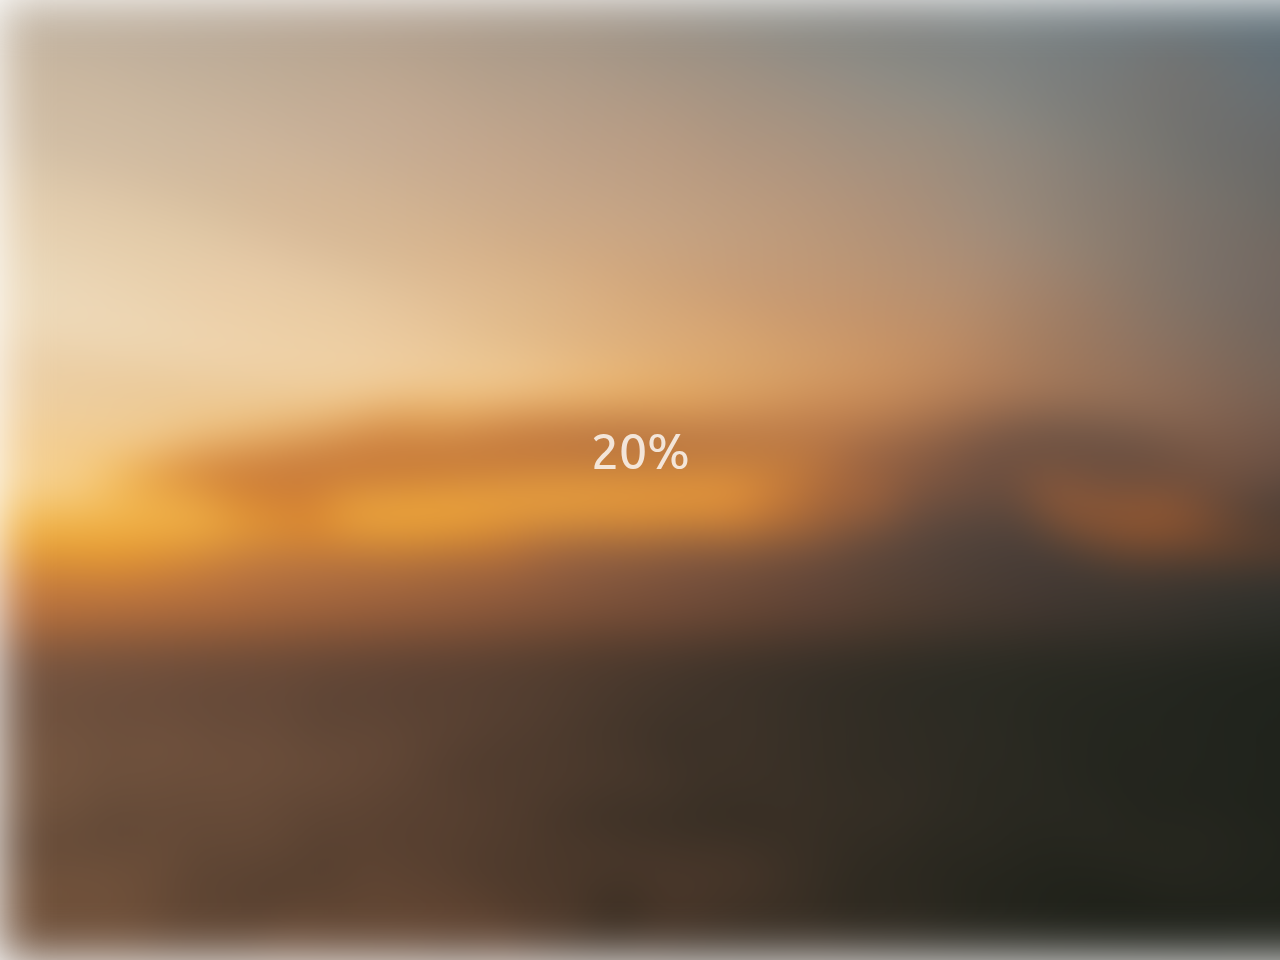
<file: blurry_loading/index.html>
<!DOCTYPE html>
<html lang="en">
  <head>
    <meta charset="UTF-8" />
    <meta http-equiv="X-UA-Compatible" content="IE=edge" />
    <meta name="viewport" content="width=device-width, initial-scale=1.0" />
    <link rel="stylesheet" href="style.css" />
    <title>Blurry Loading</title>
  </head>
  <body>
    <section class="bg"></section>
    <div class="loading-text">0%</div>
    <script src="script.js"></script>
  </body>
</html>
</file>
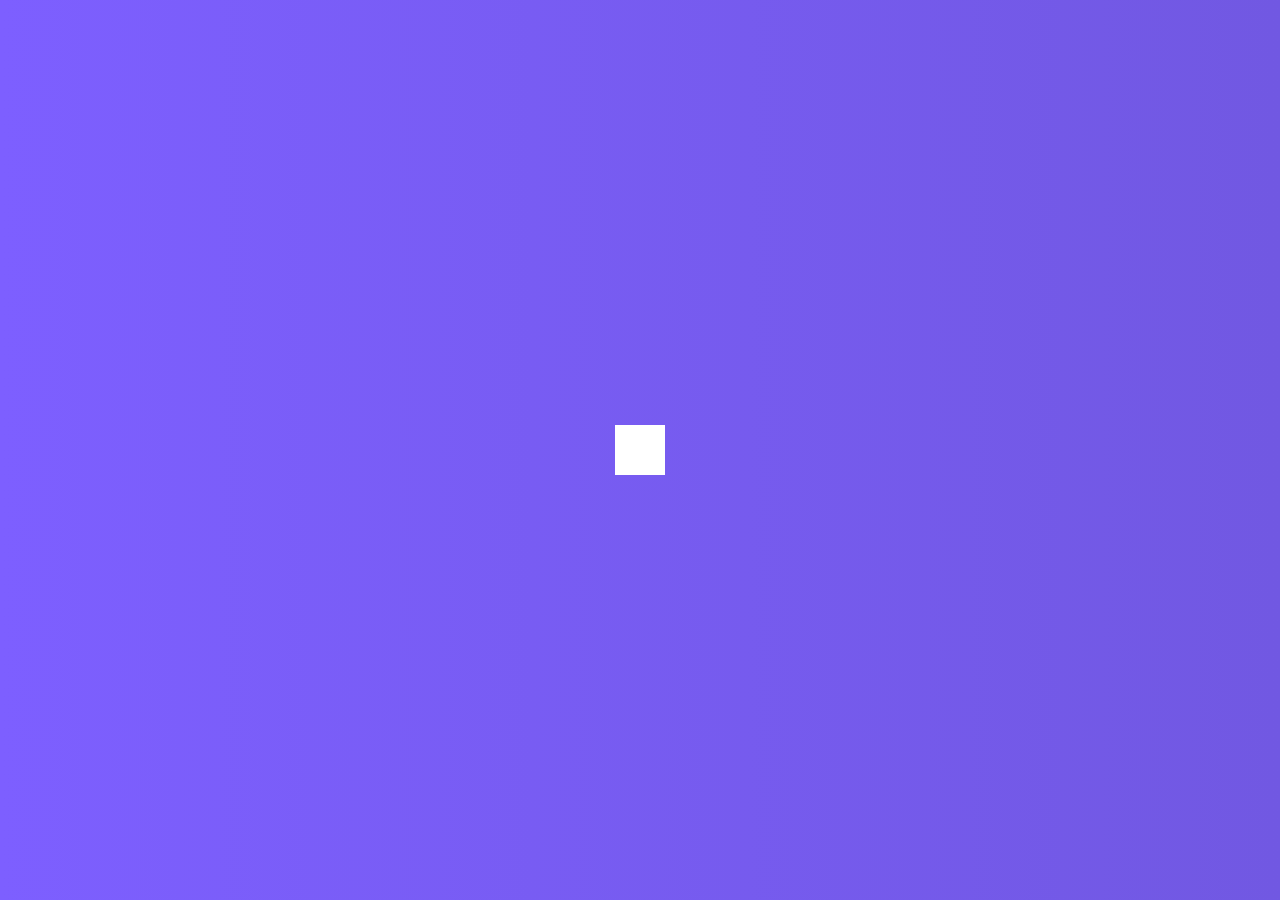
<file: hidden_search/index.html>
<!DOCTYPE html>
<html lang="en">
  <head>
    <meta charset="UTF-8" />
    <meta http-equiv="X-UA-Compatible" content="IE=edge" />
    <meta name="viewport" content="width=device-width, initial-scale=1.0" />
    <link
      rel="stylesheet"
      href="https://cdnjs.cloudflare.com/ajax/libs/font-awesome/5.14.0/css/all.min.css"
      integrity="sha512-1PKOgIY59xJ8Co8+NE6FZ+LOAZKjy+KY8iq0G4B3CyeY6wYHN3yt9PW0XpSriVlkMXe40PTKnXrLnZ9+fkDaog=="
      crossorigin="anonymous"
    />
    <link rel="stylesheet" href="style.css" />
    <title>Hidden Search</title>
  </head>
  <body>
    <div class="search">
      <input type="text" class="input" placeholder="Search..." />
      <button class="btn">
        <i class="fas fa-search"></i>
      </button>
    </div>
    <script src="script.js"></script>
  </body>
</html>
</file>
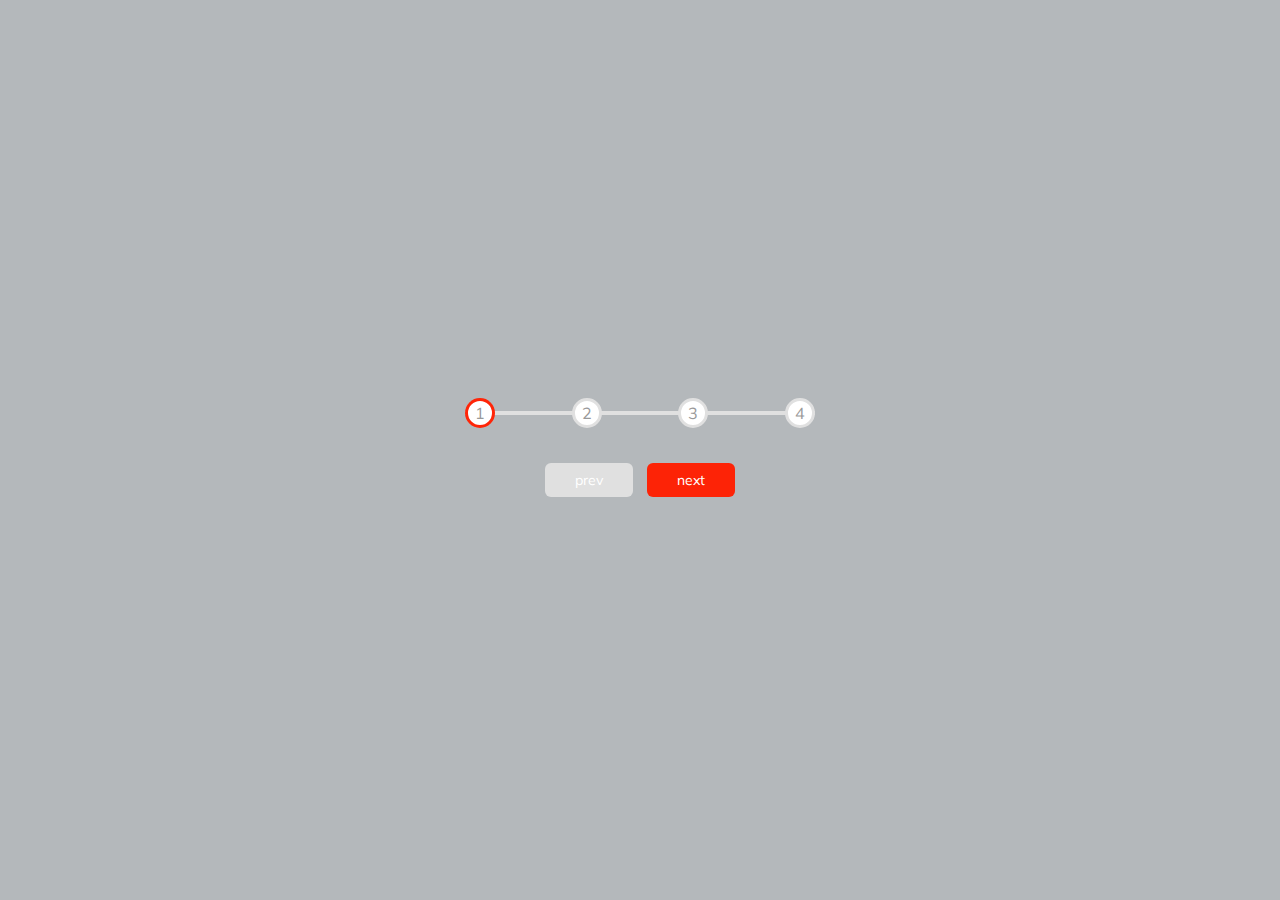
<file: progress_steps/index.html>
<!DOCTYPE html>
<html lang="en">
  <head>
    <meta charset="UTF-8" />
    <meta http-equiv="X-UA-Compatible" content="IE=edge" />
    <meta name="viewport" content="width=device-width, initial-scale=1.0" />
    <link rel="stylesheet" href="style.css" />
    <title>Progress Steps</title>
  </head>
  <body>
    <div class="container">
      <div class="progress-container">
        <div class="progress" id="progress"></div>
        <div class="circle active">1</div>
        <div class="circle">2</div>
        <div class="circle">3</div>
        <div class="circle">4</div>
      </div>

      <button class="btn" id="prev" disabled>prev</button>
      <button class="btn" id="next">next</button>
    </div>
    <script src="script.js"></script>
  </body>
</html>
</file>
<file: blurry_loading/style.css>
@import url("https://fonts.googleapis.com/css2?family=Ubuntu");

* {
  box-sizing: border-box;
}

body {
  font-family: "Ubuntu", sans-serif;
  display: flex;
  flex-direction: column;
  justify-content: center;
  align-items: center;
  height: 100vh;
  margin: 0;
  overflow: hidden;
}

.bg {
  background: url("./asset/thai-an-7esp-3K0z28-unsplash.jpg") no-repeat center
    center/cover;
  position: absolute;
  top: 0;
  left: 0;
  width: calc(100vw + 60px);
  height: calc(100vh + 60px);
  z-index: -1;
  filter: blur(30px);
}

.loading-text {
  font-size: 50px;
  color: white;
}
</file>
<file: hidden_search/style.css>
@import url("https://fonts.googleapis.com/css2?family=Roboto:wght@400;700&display=swap");

* {
  box-sizing: border-box;
}

body {
  background-image: linear-gradient(90deg, #7d5fff, #7158e2);
  font-family: "Roboto", sans-serif;
  display: flex;
  flex-direction: column;
  justify-content: center;
  align-items: center;
  height: 100vh;
  margin: 0;
  overflow: hidden;
}

.search {
  position: relative;
  height: 50px;
}

.search .input {
  background-color: white;
  border: 0;
  font-size: 18px;
  padding: 15px;
  height: 50px;
  width: 50px;
  transition: widht 0.3s ease;
}

.btn {
  background-color: white;
  border: 0;
  cursor: pointer;
  font-size: 24px;
  position: absolute;
  top: 0;
  left: 0;
  height: 50px;
  width: 50px;
  transition: transform 0.3s ease;
}

.btn:focus,
.input:focus {
  outline: none;
}

.search.active .input {
  width: 200px;
}

.search.search.active .btn {
  transform: translateX(198px);
}
</file>
<file: progress_steps/style.css>
@import url("https://fonts.googleapis.com/css?family=Muli&display=swap");

:root {
  --line-border-fill: rgba(255, 30, 0, 0.967);
  --line-border-empty: #e0e0e0;
}

* {
  box-sizing: border-box;
}

body {
  background-color: rgb(180, 184, 187);
  font-family: "Muli", sans-serif;
  display: flex;
  flex-direction: column;
  justify-content: center;
  align-items: center;
  height: 100vh;
  margin: 0;
  overflow: hidden;
}

.container {
  text-align: center;
}

.progress-container {
  display: flex;
  justify-content: space-between;
  position: relative;
  margin-bottom: 30px;
  max-width: 100%;
  width: 350px;
}

.progress-container::before {
  content: "";
  background-color: var(--line-border-empty);
  position: absolute;
  top: 50%;
  left: 0;
  height: 4px;
  width: 100%;
  z-index: -1;
  transform: translateY(-50%);
}

.progress {
  background-color: var(--line-border-fill);
  position: absolute;
  top: 50%;
  left: 0;
  height: 4px;
  width: 0;
  z-index: -1;
  transition: 0.4s ease;
  transform: translateY(-50%);
}

.circle {
  background-color: white;
  color: #999;
  border-radius: 50%;
  height: 30px;
  width: 30px;
  display: flex;
  align-items: center;
  justify-content: center;
  border: 3px solid #e0e0e0;
  transition: 0.5s ease;
}

.circle.active {
  border-color: var(--line-border-fill);
}

.btn {
  background-color: var(--line-border-fill);
  color: white;
  border-radius: 6px;
  cursor: pointer;
  border: 0;
  font-family: inherit;
  padding: 8px 30px;
  margin: 5px;
  font-size: 14px;
}

.btn:active {
  transform: scale(0.98);
}

.btn:focus {
  outline: 0;
}

.btn:disabled {
  background-color: var(--line-border-empty);
  cursor: not-allowed;
}
</file>
